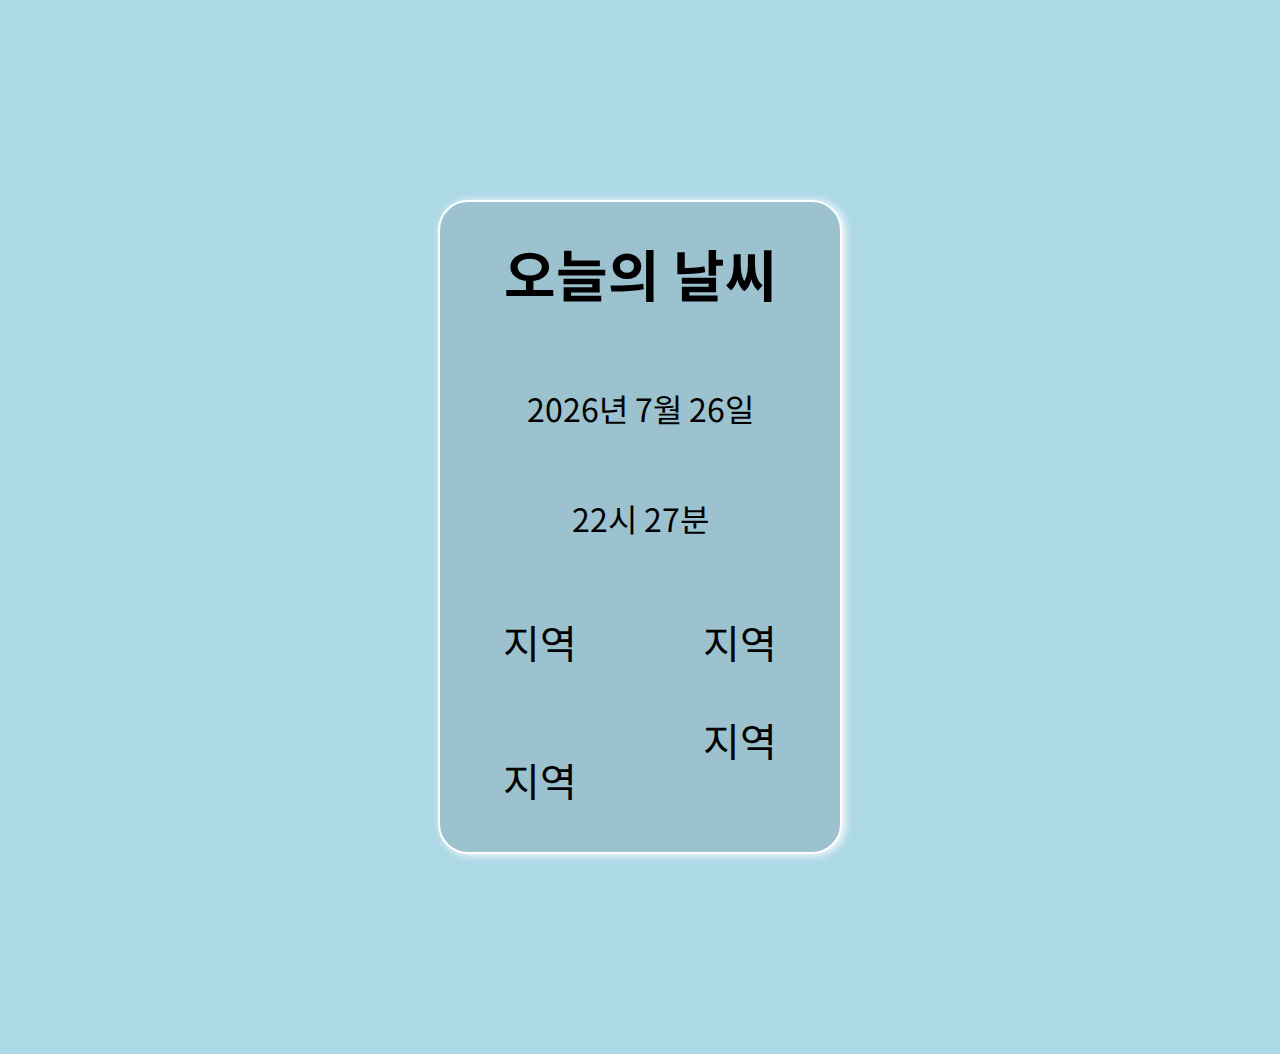
<file: index.html>
<!DOCTYPE html>
<html lang="kr">
<head>
    <meta charset="UTF-8">
    <meta http-equiv="X-UA-Compatible" content="IE=edge">
    <meta name="viewport" content="width=device-width, initial-scale=1.0">
    <title>날씨 api</title>
    <link href="https://fonts.googleapis.com/css2?family=Noto+Sans+KR:wght@100;300;400;500;700;900&display=swap" rel="stylesheet">
    <style>
        body {
            font-family: 'Noto Sans KR', sans-serif;
        }
    </style>

</head>
<body>
    
    
    <script>
        let bodyEl = document.querySelector('body');
        
        let divEl = document.createElement('div');
        let h1El = document.createElement('h1');
        let divEl2 = document.createElement('div');
        h1El.innerHTML='오늘의 날씨'
        bodyEl.append(divEl);
        divEl.append(h1El);
        divEl2.innerHTML=`
            <ul>
                <li><p>날짜</p></li>
                <li><p>시간</p></li>
                <li><p>지역</p></li>
                <li><p>지역</p></li>
                <li><p>지역</p></li>
                <li>지역</li>
            </ul>
        `
        divEl.append(divEl2);
        bodyEl.setAttribute('style', 'background-color:lightblue');
        divEl.setAttribute('style', 'width:400px; height:650px; border: 2px solid white; border-radius: 30px; margin:200px auto; text-align:center; background-color:rgba(0,0,0,0.1); box-shadow:3px 1px 10px white;');
        h1El.setAttribute('style', 'text-align:center; font-size:3.5em; margin:0; margin-top:30px; margin-bottom:30px;')
        
        let ulEl = document.getElementsByTagName('ul')[0];
        let liEl = document.querySelectorAll("li");
        let pEl = document.querySelectorAll('p');
        ulEl.setAttribute('style', 'list-style-type: none; display:flex; flex-wrap:wrap; box-sizing:border-box; margin:0; padding:0;');
        liEl[0].setAttribute('style','font-size:2em; margin-bottom:0px; margin-top:10px; width:100%;  text-align:center; padding:0;');
        liEl[1].setAttribute('style','width:100%; font-size:2em;  padding:0; text-align:center;');
        for(i=2;i<liEl.length;i++){
            liEl[i].setAttribute('style','font-size:2.5em; width:50%; height:25%;  text-align:center;');
        }        
        setInterval(function(){
            let date = new Date();
            pEl[0].innerHTML=`${date.getFullYear()}년 ${date.getMonth()+1}월 ${date.getDate()}일`
            pEl[1].innerHTML=`${date.getHours()}시 ${date.getMinutes()}분`
        });
        
        const api_key = '132c4819a3edd9d062256ad974f08b29'
        let city = 'anyang-si'
        console.log(city);
        const apiCall =`https://api.openweathermap.org/data/2.5/weather?q=${city}&appid=${api_key}&lang=kr`

        fetch(apiCall).then(function(res){
           return res.json();
        }).then(function(data){
            return weatherApp(data);
        })

        function weatherApp(data) {
            console.log(data);
            let weather = data.weather[0];
            console.log(weather);
            let weather1;
            if(weather.main=="Clear"||weather.main=="Clouds"||weather.main=="Rain"||weather.main=="Snow"||weather.main=="Thunderstorm"||weather.main=="drizzle") {
                weather1=weather.main;
            }else {
                weather1 = 'etc';
            }
            console.log(weather1);
            pEl[2].innerHTML =data.name
            pEl[4].innerHTML = weather.main;
            pEl[3].innerHTML = `${Math.floor((data.main.temp-273.15)*10)/10}&deg;C`; 
            liEl[5].innerHTML =`<img src="./images/${weather1}.svg" width="190px" height="122px"/>`
        };

    </script>




</body>
</html>
</file>
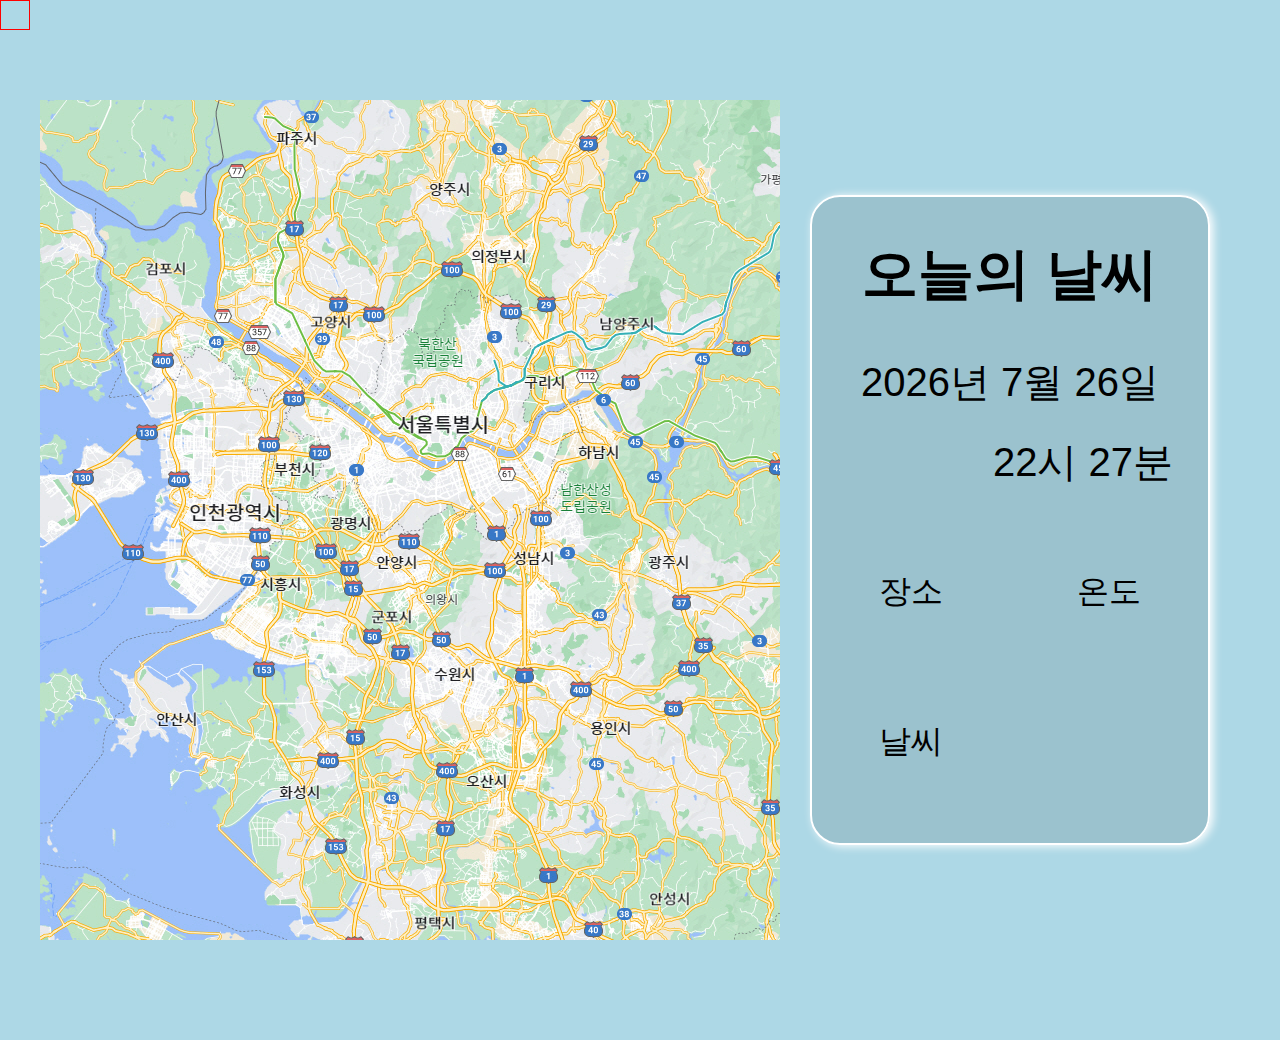
<file: weatherpages/weathermap.html>
<!DOCTYPE html>
<html lang="en">
<head>
    <meta charset="UTF-8">
    <meta http-equiv="X-UA-Compatible" content="IE=edge">
    <meta name="viewport" content="width=device-width, initial-scale=1.0">
    <title>weatherMap</title>
    <link rel="stylesheet" href="./src/style.css">
</head>
<body>
    <div class="wrap">
        <div class="map">
            <table>
               <tr>
                <td>1</td>
                <td>2</td>
                <td>3</td>
                <td>4</td>
                <td>5</td>
                <td data-itemtype="paju" class="pointer">6</td>
                <td data-itemtype="paju" class="pointer">7</td>
                <td data-itemtype="paju" class="pointer">8</td>
                <td data-itemtype="paju" class="pointer">9</td>
                <td>10</td>
                <td>11</td>
                <td>12</td>
                <td>13</td>
                <td>14</td>
                <td>15</td>
                <td>16</td>
                <td>17</td>
                <td>18</td>
                <td>19</td>
                <td>20</td>
               </tr>
               <tr>
                <td>1</td>
                <td>2</td>
                <td>3</td>
                <td>4</td>
                <td>5</td>
                <td>6</td>
                <td>7</td>
                <td>8</td>
                <td>9</td>
                <td>10</td>
                <td data-itemtype="yangju" class="pointer">11</td>
                <td data-itemtype="yangju" class="pointer">12</td>
                <td data-itemtype="yangju" class="pointer">13</td>
                <td>14</td>
                <td>15</td>
                <td>16</td>
                <td>17</td>
                <td>18</td>
                <td>19</td>
                <td data-itemtype="gapyeong" class="pointer">20</td>
               </tr>
               <tr>
                <td>1</td>
                <td>2</td>
                <td>3</td>
                <td>4</td>
                <td>5</td>
                <td>6</td>
                <td>7</td>
                <td>8</td>
                <td>9</td>
                <td>10</td>
                <td data-itemtype="yangju" class="pointer">11</td>
                <td data-itemtype="yangju" class="pointer">12</td>
                <td data-itemtype="yangju" class="pointer">13</td>
                <td>14</td>
                <td>15</td>
                <td>16</td>
                <td>17</td>
                <td>18</td>
                <td>19</td>
                <td>20</td>
               </tr>
               <tr>
                <td>1</td>
                <td>2</td>
                <td data-itemtype="gimpo-si" class="pointer">3</td>
                <td data-itemtype="gimpo-si" class="pointer">4</td>
                <td data-itemtype="gimpo-si" class="pointer">5</td>
                <td>6</td>
                <td>7</td>
                <td>8</td>
                <td>9</td>
                <td>10</td>
                <td>11</td>
                <td data-itemtype="uijeongbu-si" class="pointer">12</td>
                <td data-itemtype="uijeongbu-si" class="pointer">13</td>
                <td data-itemtype="uijeongbu-si" class="pointer">14</td>
                <td>15</td>
                <td>16</td>
                <td>17</td>
                <td>18</td>
                <td>19</td>
                <td>20</td>
               </tr>
               <tr>
                <td>1</td>
                <td>2</td>
                <td>3</td>
                <td>4</td>
                <td>5</td>
                <td>6</td>
                <td>7</td>
                <td>8</td>
                <td>9</td>
                <td>10</td>
                <td>11</td>
                <td>12</td>
                <td>13</td>
                <td>14</td>
                <td>15</td>
                <td>16</td>
                <td>17</td>
                <td>18</td>
                <td>19</td>
                <td>20</td>
               </tr>
               <tr>
                <td>1</td>
                <td>2</td>
                <td>3</td>
                <td>4</td>
                <td>5</td>
                <td>6</td>
                <td>7</td>
                <td data-itemtype="goyang-si" class="pointer">8</td>
                <td data-itemtype="goyang-si" class="pointer">9</td>
                <td data-itemtype="goyang-si" class="pointer">10</td>
                <td>11</td>
                <td>12</td>
                <td>13</td>
                <td>14</td>
                <td>15</td>
                <td data-itemtype="namyangju" class="pointer">16</td>
                <td data-itemtype="namyangju" class="pointer">17</td>
                <td>18</td>
                <td>19</td>
                <td>20</td>
               </tr>
               <tr>
                <td>1</td>
                <td>2</td>
                <td>3</td>
                <td>4</td>
                <td>5</td>
                <td>6</td>
                <td>7</td>
                <td>8</td>
                <td>9</td>
                <td>10</td>
                <td>11</td>
                <td>12</td>
                <td>13</td>
                <td data-itemtype="guri-si" class="pointer">14</td>
                <td data-itemtype="guri-si" class="pointer">15</td>
                <td>16</td>
                <td>17</td>
                <td>18</td>
                <td>19</td>
                <td>20</td>
               </tr>
               <tr>
                <td>1</td>
                <td>2</td>
                <td>3</td>
                <td>4</td>
                <td>5</td>
                <td>6</td>
                <td>7</td>
                <td>8</td>
                <td>9</td>
                <td data-itemtype="seoul" class="pointer">10</td>
                <td data-itemtype="seoul" class="pointer">11</td>
                <td data-itemtype="seoul" class="pointer">12</td>
                <td data-itemtype="seoul" class="pointer">13</td>
                <td>14</td>
                <td>15</td>
                <td>16</td>
                <td>17</td>
                <td>18</td>
                <td>19</td>
                <td>20</td>
               </tr>
               <tr>
                <td>1</td>
                <td>2</td>
                <td>3</td>
                <td>4</td>
                <td>5</td>
                <td>6</td>
                <td data-itemtype="bucheon" class="pointer">7</td>
                <td data-itemtype="bucheon" class="pointer">8</td>
                <td>9</td>
                <td>10</td>
                <td>11</td>
                <td>12</td>
                <td>13</td>
                <td>14</td>
                <td data-itemtype="hanam" class="pointer">15</td>
                <td data-itemtype="hanam" class="pointer">16</td>
                <td>17</td>
                <td>18</td>
                <td>19</td>
                <td>20</td>
               </tr>
               <tr>
                <td>1</td>
                <td>2</td>
                <td>3</td>
                <td>4</td>
                <td data-itemtype="incheon" class="pointer">5</td>
                <td data-itemtype="incheon" class="pointer">6</td>
                <td data-itemtype="incheon" class="pointer">7</td>
                <td>8</td>
                <td data-itemtype="incheon" class="pointer">9</td>
                <td data-itemtype="incheon" class="pointer">10</td>
                <td>11</td>
                <td>12</td>
                <td>13</td>
                <td>14</td>
                <td>15</td>
                <td>16</td>
                <td>17</td>
                <td>18</td>
                <td>19</td>
                <td>20</td>
               </tr>
               <tr>
                <td>1</td>
                <td>2</td>
                <td>3</td>
                <td>4</td>
                <td>5</td>
                <td data-itemtype="siheung-si" class="pointer">6</td>
                <td data-itemtype="siheung-si" class="pointer">7</td>
                <td data-itemtype="siheung-si" class="pointer">8</td>
                <td>9</td>
                <td data-itemtype="anyang-si" class="pointer">10</td>
                <td data-itemtype="anyang-si" class="pointer">11</td>
                <td>12</td>
                <td data-itemtype="seongnam-si" class="pointer">13</td>
                <td data-itemtype="seongnam-si" class="pointer">14</td>
                <td data-itemtype="seongnam-si" class="pointer">15</td>
                <td>16</td>
                <td data-itemtype="gwangju-si" class="pointer">17</td>
                <td data-itemtype="gwangju-si" class="pointer">18</td>
                <td>19</td>
                <td>20</td>
               </tr>
               <tr>
                <td>1</td>
                <td>2</td>
                <td>3</td>
                <td>4</td>
                <td>5</td>
                <td data-itemtype="siheung-si" class="pointer">6</td>
                <td data-itemtype="siheung-si" class="pointer">7</td>
                <td data-itemtype="siheung-si" class="pointer">8</td>
                <td>9</td>
                <td data-itemtype="anyang-si" class="pointer">10</td>
                <td data-itemtype="anyang-si" class="pointer">11</td>
                <td>12</td>
                <td>13</td>
                <td>14</td>
                <td>15</td>
                <td>16</td>
                <td>17</td>
                <td>18</td>
                <td>19</td>
                <td>20</td>
               </tr>
               <tr>
                <td>1</td>
                <td>2</td>
                <td>3</td>
                <td>4</td>
                <td>5</td>
                <td>6</td>
                <td>7</td>
                <td>8</td>
                <td>9</td>
                <td data-itemtype="gunpo" class="pointer">10</td>
                <td data-itemtype="gunpo" class="pointer">11</td>
                <td>12</td>
                <td>13</td>
                <td>14</td>
                <td>15</td>
                <td>16</td>
                <td>17</td>
                <td>18</td>
                <td>19</td>
                <td>20</td>
               </tr>
               <tr>
                <td>1</td>
                <td>2</td>
                <td>3</td>
                <td>4</td>
                <td>5</td>
                <td>6</td>
                <td>7</td>
                <td>8</td>
                <td>9</td>
                <td>10</td>
                <td data-itemtype="suwon-si" class="pointer">11</td>
                <td data-itemtype="suwon-si" class="pointer">12</td>
                <td>13</td>
                <td>14</td>
                <td>15</td>
                <td>16</td>
                <td>17</td>
                <td>18</td>
                <td>19</td>
                <td>20</td>
               </tr>
               <tr>
                <td>1</td>
                <td>2</td>
                <td>3</td>
                <td data-itemtype="ansan-si" class="pointer">4</td>
                <td data-itemtype="ansan-si" class="pointer">5</td>
                <td>6</td>
                <td>7</td>
                <td>8</td>
                <td>9</td>
                <td>10</td>
                <td>11</td>
                <td>12</td>
                <td>13</td>
                <td>14</td>
                <td>15</td>
                <td data-itemtype="yongin-si" class="pointer">16</td>
                <td>17</td>
                <td>18</td>
                <td>19</td>
                <td>20</td>
               </tr>
               <tr>
                <td>1</td>
                <td>2</td>
                <td>3</td>
                <td>4</td>
                <td>5</td>
                <td>6</td>
                <td>7</td>
                <td>8</td>
                <td>9</td>
                <td>10</td>
                <td>11</td>
                <td data-itemtype="osan" class="pointer">12</td>
                <td data-itemtype="osan" class="pointer">13</td>
                <td>14</td>
                <td>15</td>
                <td>16</td>
                <td>17</td>
                <td>18</td>
                <td>19</td>
                <td>20</td>
               </tr>
               <tr>
                <td>1</td>
                <td>2</td>
                <td>3</td>
                <td>4</td>
                <td>5</td>
                <td>6</td>
                <td data-itemtype="hwaseong-si" class="pointer">7</td>
                <td data-itemtype="hwaseong-si" class="pointer">8</td>
                <td>9</td>
                <td>10</td>
                <td>11</td>
                <td>12</td>
                <td data-itemtype="osan" class="pointer">12</td>
                <td data-itemtype="osan" class="pointer">13</td>
                <td>15</td>
                <td>16</td>
                <td>17</td>
                <td>18</td>
                <td>19</td>
                <td>20</td>
               </tr>
               <tr>
                <td>1</td>
                <td>2</td>
                <td>3</td>
                <td>4</td>
                <td>5</td>
                <td>6</td>
                <td>7</td>
                <td>8</td>
                <td>9</td>
                <td>10</td>
                <td>11</td>
                <td>12</td>
                <td>13</td>
                <td>14</td>
                <td>15</td>
                <td>16</td>
                <td>17</td>
                <td>18</td>
                <td>19</td>
                <td>20</td>
               </tr>
               <tr>
                <td>1</td>
                <td>2</td>
                <td>3</td>
                <td>4</td>
                <td>5</td>
                <td>6</td>
                <td>7</td>
                <td>8</td>
                <td>9</td>
                <td>10</td>
                <td>11</td>
                <td>12</td>
                <td>13</td>
                <td>14</td>
                <td>15</td>
                <td>16</td>
                <td data-itemtype="anseong-si" class="pointer">17</td>
                <td data-itemtype="anseong-si" class="pointer">18</td>
                <td>19</td>
                <td>20</td>
               </tr>
               <tr>
                <td>1</td>
                <td>2</td>
                <td>3</td>
                <td>4</td>
                <td>5</td>
                <td>6</td>
                <td>7</td>
                <td>8</td>
                <td>9</td>
                <td>10</td>
                <td data-itemtype="pyeongtaek-si" class="pointer">11</td>
                <td data-itemtype="pyeongtaek-si" class="pointer">12</td>
                <td>13</td>
                <td>14</td>
                <td>15</td>
                <td>16</td>
                <td data-itemtype="anseong-si" class="pointer">17</td>
                <td data-itemtype="anseong-si" class="pointer">18</td>
                <td>19</td>
                <td>20</td>
               </tr>
            </table>
        </div>
        <div class="weather_box">
            <h1>오늘의 날씨</h1>
            <div class="weather">
                <ul>
                    <li>
                        <p>날짜</p>
                    </li>
                    <li>
                        <p>시간</p>
                    </li>
                    <li>
                        <p>장소</p>
                    </li>
                    <li>
                        <p>온도</p>
                    </li>
                    <li>
                        <p>날씨</p>
                    </li>
                    <li class="imgBox">
                       
                    </li>
                </ul>
            </div>
        </div>
    </div>
    
    <script src="./src/main.js"></script>
    <script src="./src/app.js"></script>
</body>
</html>
</file>
<file: weatherpages/src/style.css>
* {
    margin: 0;
    padding: 0;
    box-sizing: border-box;
}
body {
    font-family: 'Noto Sans KR', sans-serif;
    background-color: lightblue;
}
.wrap {
    width: 1200px;
    height: 840px;
    display: flex;
    flex-wrap: wrap;
    justify-content: space-between;
    margin: 100px auto;
    /* outline: 1px solid red; */

}
.map {
    width: 740px;
    height: 840px;
    background-image: url(./images/bgmap.jpg);
    background-repeat: no-repeat;
    /* position: relative; */
}
table {
    width: 100%;
    height: 100%;            
}
tr {
    width: 740x;
    height: 20px;
}
td {
    width: 20px;
    height: 20px;
    /* border: 1px solid red; */
    color: transparent;
}
.weather_box {
    width:400px; 
    height:650px; 
    border: 2px solid white; 
    border-radius: 30px; 
    margin: auto; 
    text-align:center; 
    background-color: rgba(0,0,0,0.1); 
    box-shadow:3px 1px 10px white;
}
h1 {
    width: 100%;
    height: 65px;
    text-align: center;
    font-size: 3.5em;
    margin: 40px 0;
}

ul {
    list-style-type: none; 
    display:flex; 
    flex-wrap:wrap; 
    box-sizing:border-box; 
    margin:0; 
    padding:0;
}
li {
    width: 50%;
    height: 100px;
    /* outline: 1px solid red; */
    font-size: 2em;
    text-align: center;
    margin-bottom: 50px;
    display: flex;
    justify-content: center;
    align-items: center;
}
li:first-child {
    font-size:2.5em; 
    margin-bottom:20px; 
    margin-top:10px; 
    width:100%;  
    height: 60px;
    text-align:center;
    padding:0;        
}
li:nth-child(2) {
    width:100%; 
    height: 60px;
    font-size:2.5em;  
    padding:0; 
    justify-content: right;
    padding-right: 35px;
    margin-bottom: 50px;
}
.pointer {
    cursor: pointer;
}
</file>
